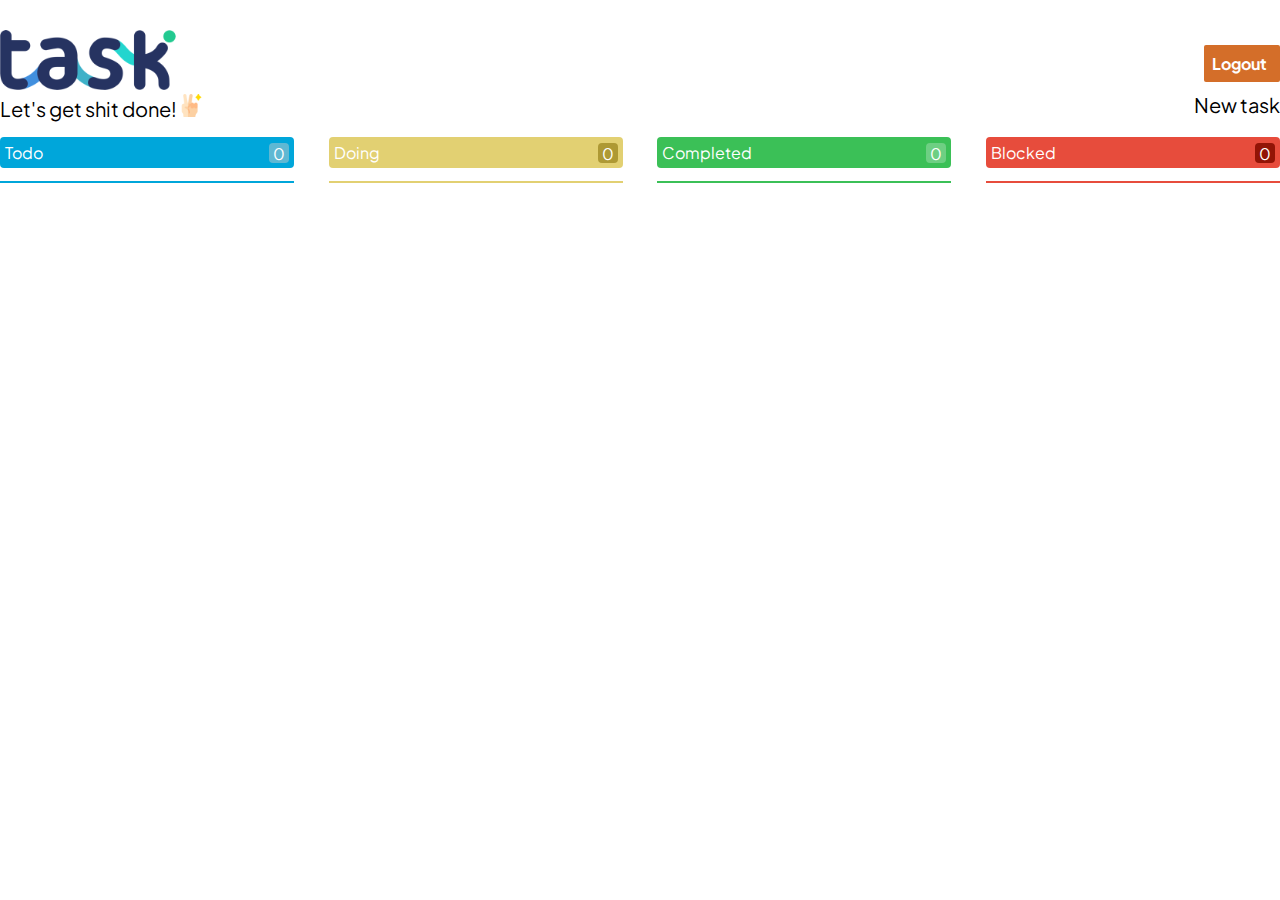
<file: home/index.html>
<!DOCTYPE html>
<html lang="en">

<head>
    <meta charset="UTF-8">
    <meta name="viewport" content="width=device-width, initial-scale=1.0">
    <link rel="stylesheet" href="style.css">
    <link rel="stylesheet" href="https://cdnjs.cloudflare.com/ajax/libs/font-awesome/6.5.1/css/all.min.css"
        integrity="sha512-DTOQO9RWCH3ppGqcWaEA1BIZOC6xxalwEsw9c2QQeAIftl+Vegovlnee1c9QX4TctnWMn13TZye+giMm8e2LwA=="
        crossorigin="anonymous" referrerpolicy="no-referrer" />
    <link rel="preconnect" href="https://fonts.googleapis.com">
    <link rel="preconnect" href="https://fonts.gstatic.com" crossorigin>
    <link href="https://fonts.googleapis.com/css2?family=Plus+Jakarta+Sans:ital,wght@0,200..800;1,200..800&display=swap"
        rel="stylesheet">
    <title>Task</title>
</head>

<body>
    <div class="container">
        <header>
            <div class="header-left">
                <img class="logo-task" src="../asset/task.png" alt="task">
                <div class="solugan">
                    <span>Let's get shit done! </span>
                    <img src="../asset/hi.png" alt="hi">
                </div>
            </div>
            <div class="header-right">
                <div class="logout">Logout <i class="fa-solid fa-right-from-bracket" style="margin-left: 5px;"></i>
                </div>
                <span class="new-task"><i class="fa-solid fa-plus" style="padding-right: 4px;"></i> New task</span>
            </div>
        </header>
        <main>
            <div class="task">
                <div class="title">
                    <span>Todo</span>
                    <span class="count-task" id="countTodo"></span>
                </div>
                <div class="line"></div>
                <div class="task-list" id="todo">

                </div>
            </div>
            <div class="task">
                <div class="title">
                    <span>Doing</span>
                    <span class="count-task" id="countDoing"></span>
                </div>
                <div class="line"></div>
                <div class="task-list" id="doing">
                </div>
            </div>
            <div class="task">
                <div class="title">
                    <span>Completed</span>
                    <span class="count-task" id="countCompleted"></span>
                </div>
                <div class="line"></div>
                <div class="task-list" id="completed">

                </div>
            </div>
            <div class="task">
                <div class="title">
                    <span>Blocked</span>
                    <span class="count-task" id="countBlocked"></span>
                </div>
                <div class="line"></div>
                <div class="task-list" id="blocked">
                </div>
            </div>
        </main>
    </div>
    <div class="box">
        <div class="box-add">
            <h3 id="box-title">Add new todo</h3>
            <div class="close"><i class="fa-solid fa-xmark"></i></div>
            <input id="category" type="text" placeholder="Category. Etc: Marketing..." class="input">
            <input id="title" type="text" placeholder="Title" class="input">
            <textarea id="content" placeholder="Content" rows="4"></textarea>
            <div class="edit-status">
                <div>
                    <input type="radio" id="1" name="status" value="Todo">
                    <label for="1">Todo</label>
                </div>
                <div>
                    <input type="radio" id="2" name="status" value="Doing">
                    <label for="2">Doing</label>
                </div>
                <div>
                    <input type="radio" id="3" name="status" value="Completed">
                    <label for="3">Completed</label>
                </div>
                <div>
                    <input type="radio" id="4" name="status" value="Blocked">
                    <label for="4">Blocked</label>
                </div>
            </div>
            <button id="submit">Submit</button>
        </div>
    </div>
    <script src="main.js"></script>
</body>

</html>
</file>
<file: home/style.css>
body{
    margin: 0;
    font-family: Plus Jakarta Sans;
    
}
.container{
    max-width: 1400px;
    margin: auto;
    height: 100%;
    overflow: hidden;

}
header{
    padding-top: 30px;   
    display: flex;
    justify-content: space-between;
    align-items: flex-end;
}
header img{
    width: auto;
    height: 100%;
    object-fit: cover;
}
.logo-task{
    max-height: 60px;
}
header .solugan{
    height: 23px;
    font-size: 20px;
    margin: 0;
}
.new-task{
    font-size: 20px;
}
.new-task:hover{
    cursor: pointer;
    opacity: 0.8;
}
main{
    margin-top: 20px;
    display: flex;
    justify-content: space-between;
}
.task{
    width: 23%;
}
.task-list{
    min-height: 450px;
    margin-top: 30px;
    max-height: 470px;
    overflow-y: auto;
}
.task-list::-webkit-scrollbar{
    width: 3px;
}
.task-list::-webkit-scrollbar-thumb {
    background-color:rgb(142, 131, 131);
    border-radius: 4px;
}
.title{
    display: flex;
    justify-content: space-between;
    align-items: center;
    padding: 5px 5px;
    border-radius: 4px;
    color: #fff;
    margin-bottom: 13px;
}
.count-task{
    width: 20px;
    height: 20px;
    text-align: center;
    border-radius: 4px;
}
.line{
    height: 2px;
    width: 100%;
}

main div:nth-child(1) .title{
    background-color: #00A6DA;
}
main div:nth-child(1) .count-task{
    background-color: #5fb8d3;
}
main div:nth-child(1) .line{
    background-color: #00A6DA;
}
main div:nth-child(2) .title{
    background-color: #CCAC038F;
}
main div:nth-child(2) .count-task{
    background-color: #856f038f;
}
main div:nth-child(2) .line{
    background-color: #CCAC038F;
}
main div:nth-child(3) .title{
    background-color: #3BC057;
}
main div:nth-child(3) .count-task{
    background-color: #6ecf83;
}
main div:nth-child(3) .line{
    background-color: #3BC057;
}
main div:nth-child(4) .title{
    background-color: #E74C3C;
}
main div:nth-child(4) .count-task{
    background-color: #921406;
}
main div:nth-child(4) .line{
    background-color: #E74C3C;
}
.task-item{
    margin-top: 25px;
    box-shadow: 0px 4px 4px 0px #0000001a;
    border-radius: 8px;
}
.task-title{
    display: flex;
    padding: 10px 20px 0px;
    justify-content: space-between;
}
.task-title div:nth-child(1){
    width: 70%;
}
.task-category{
    font-size: 14px;
    color: #4D8EFF;
    border-bottom: solid #4D8EFF 1px;
    font-weight: 800;
}
.task-title h3{
    margin: 0;
    font-size: 18px;
    font-weight: 700;
    margin-top: 10px;
    padding-bottom: 15px;
    border-bottom: 1px solid #DBDBDB;
}
.task-action{
    width: 30%;
    text-align: right;
}
.task-action img{
    width: 24px;
    height: 24px;
}
.task-action img:hover{
    cursor: pointer;
    opacity: 0.7;
}
.task-action img:nth-child(1){
    margin-right: 8px;
}
.task-des{
    padding: 10px 20px 40px;
    font-size: 12px;
    font-weight: 400;
}
.time img{
    height: 14px;
    width: 14px;
    margin-right: 5px;
}
.task-list .task-item:nth-child(1){
    margin-top: 0;
}
.box{
    position: absolute;
    z-index: 999;
    width: 100%;
    height: 100%;
    top: 0;
    left: 0;
    display: none;
    background-color:rgb(143, 135, 135,0.8);
}
.box-add{
    width: 40%;
    box-sizing: border-box;
    padding: 40px 15px;
    position: absolute;
    top: 50%;
    left: 50%;
    transform: translate(-50%, -50%);
    background-color: #fff;
    border-radius: 5px;
    opacity: 1;
}
.box-add h3{
    text-align: center;
    margin: 0;
    padding-bottom: 15px;
}
.close{
    position: absolute;
    top: 0;
    right: 0;
    font-size: 25px;
    padding: 3px 5px;
}
.close:hover{
    cursor: pointer;
    opacity: 0.7;
}
.box-add input{
    width: 100%;
    margin-bottom: 10px;
    box-sizing: border-box;
    border-radius: 4px;
    padding: 2px 4px;
}
.box-add button{
    width: 100%;
    padding: 2px 4px;
}
.box-add button:hover{
    cursor: pointer;
}
.box-add textarea{
    width: 100%;
    box-sizing: border-box;
    padding: 2px 4px;
    margin-bottom: 10px;
}
.valid{
    border: 2px solid green;
}
.invalid{
    border: 2px solid red;
}
.edit-status{
    padding: 10px 0px;
    display: none;
    justify-content: space-around;
}
.edit-status input{
    width: auto;
}
.header-right{
    display: flex;
    flex-flow: column;
    height: 100%;
    justify-content: space-between;
    align-items: flex-end;
}
.logout{
    padding: 8px;
    background-color: #d46e29;
    color: #fff;
    border-radius: 2px;
    font-weight: 700;
    margin-bottom: 10px;
}
.logout:hover{
    cursor: pointer;
    background-color: #9c6a48;
}
@media only screen and (max-width: 1200px){
    .container{
        max-width: 1000px;
    }
    .task-action{
        width: 40%;
    }
}
@media only screen and (max-width: 750px){
    header{
        padding-top: 10px;
        flex-wrap: wrap;
    }
    header>div{
        width: 100%;
        text-align: center;
    }
    header .solugan{
        font-size: 16px;
    }
    .header-right{
        margin-top: 10px;
        align-items: center;
    }
    .new-task{
        padding: 6px;
        border: 1px solid rgb(68, 66, 66);
        border-radius: 5px;
    }
    main{
        flex-wrap: wrap;
    }
    main .task{
        width: 100%;
        margin: 0 10px;
    }
    .task-list{
        margin-top:20px;
        max-height: 350px;
    }
    .box-add{
        width: 80%;
    }

}
</file>
